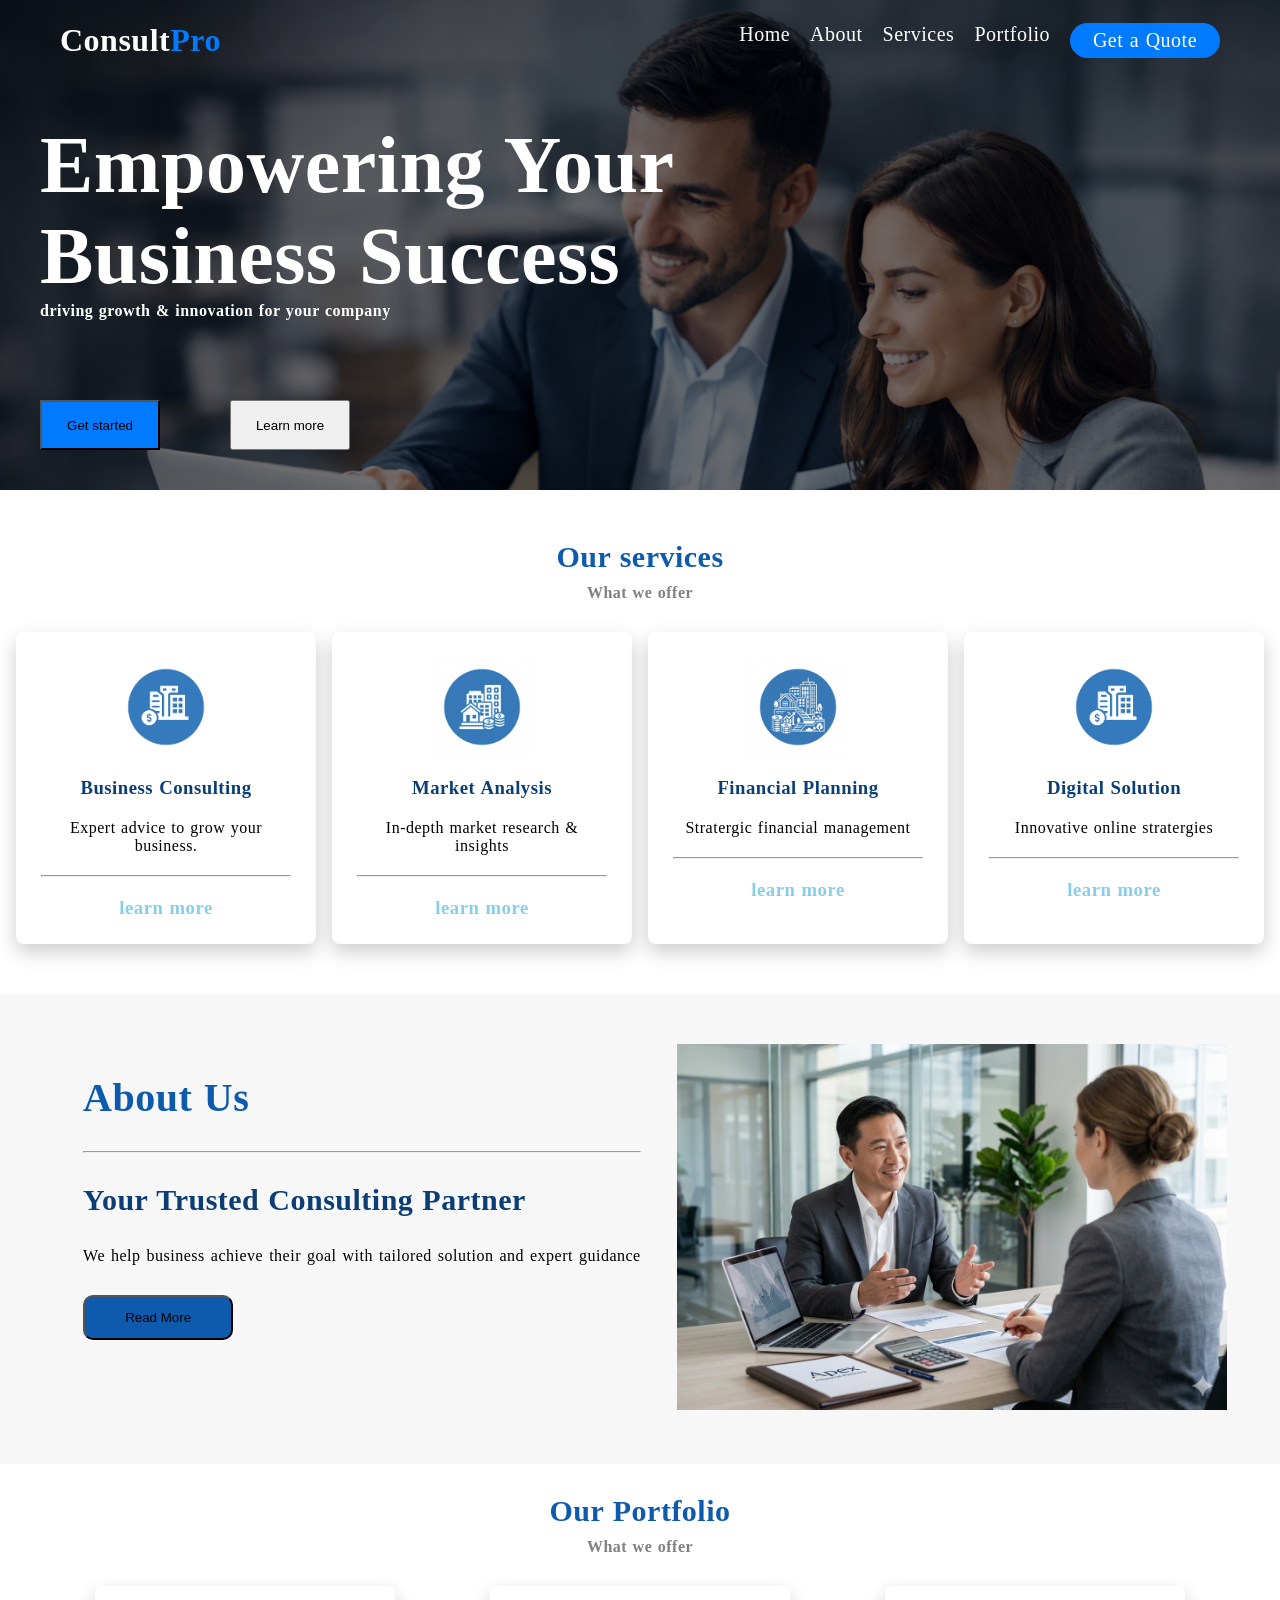
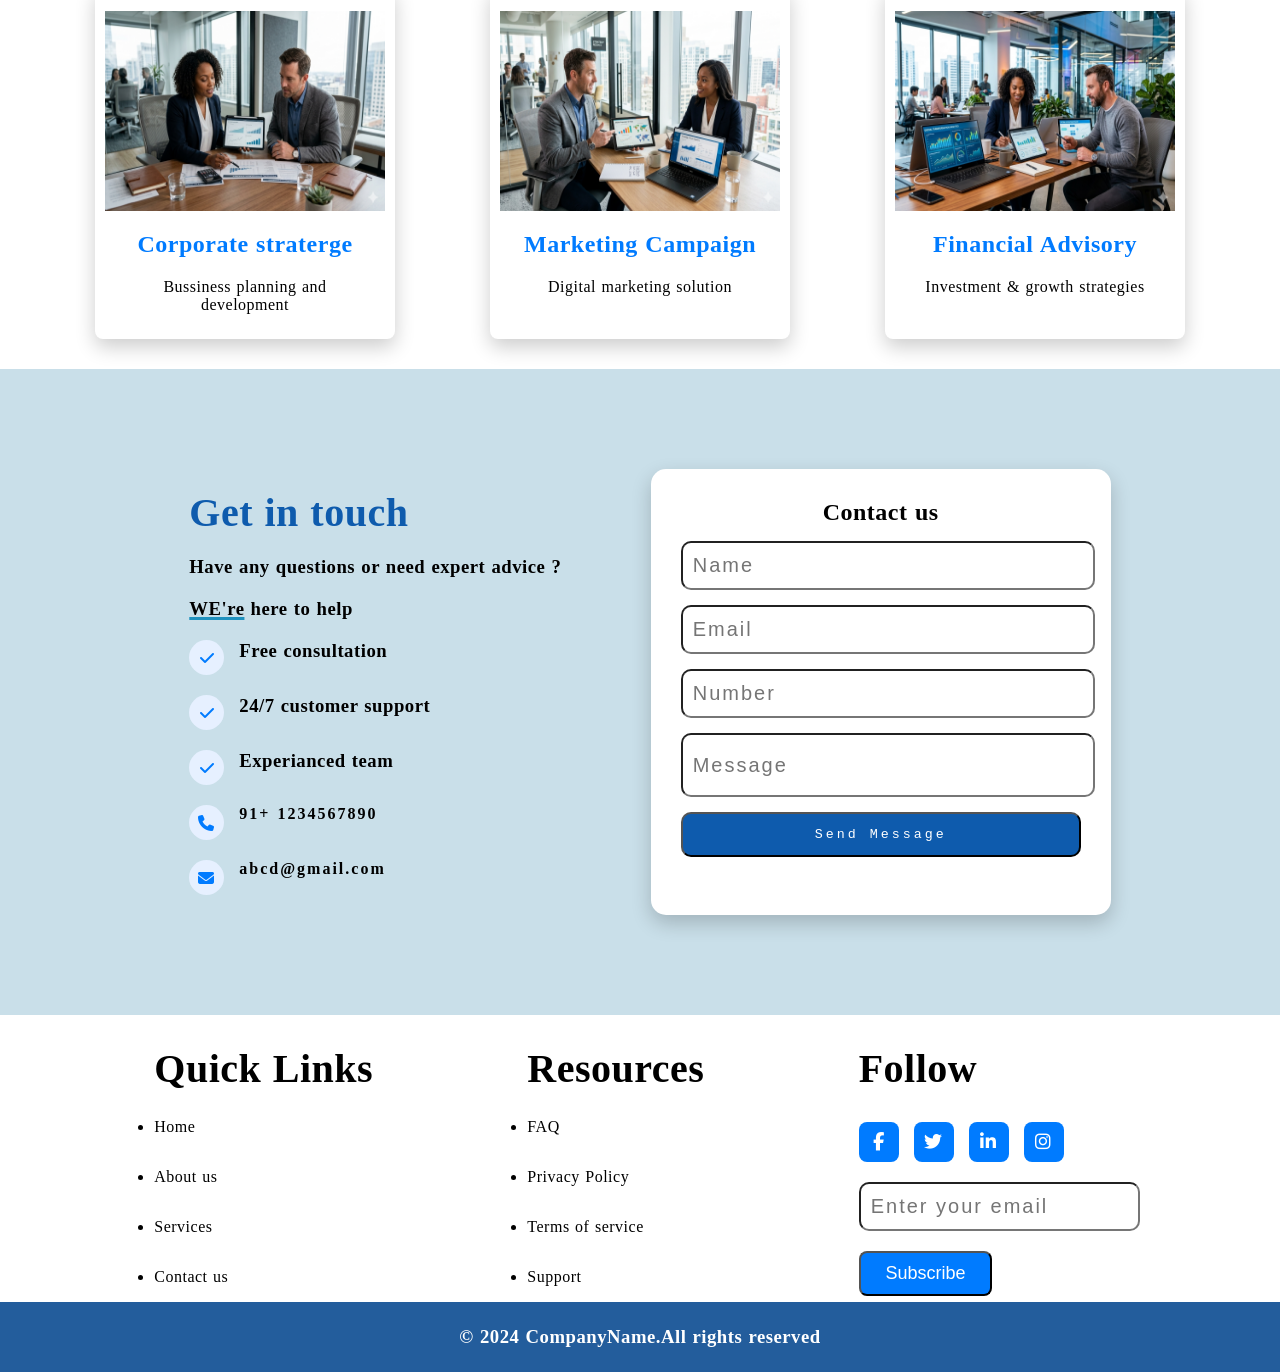
<file: index.html>
<!DOCTYPE html>
<html>

<meta name="viewport" content="width=device-width, initial-scake=1.0">

<head>
    <title>Home page</title>
    <link rel="stylesheet" href="gpt_proj1.css">
    <link rel="stylesheet" href="https://cdnjs.cloudflare.com/ajax/libs/font-awesome/6.5.1/css/all.min.css">
<!-- Google Tag Manager -->
<script>(function(w,d,s,l,i){w[l]=w[l]||[];w[l].push({'gtm.start':
new Date().getTime(),event:'gtm.js'});var f=d.getElementsByTagName(s)[0],
j=d.createElement(s),dl=l!='dataLayer'?'&l='+l:'';j.async=true;j.src=
'https://www.googletagmanager.com/gtm.js?id='+i+dl;f.parentNode.insertBefore(j,f);
})(window,document,'script','dataLayer','GTM-KRHXSBF2');</script>
<!-- End Google Tag Manager -->
    <!-- Google tag (gtag.js) -->
<script async src="https://www.googletagmanager.com/gtag/js?id=AW-17965665177"></script>
<script>
  window.dataLayer = window.dataLayer || [];
  function gtag(){dataLayer.push(arguments);}
  gtag('js', new Date());

  gtag('config', 'AW-17965665177');
</script>
</head>
<body>
    <!-- Google Tag Manager (noscript) -->
<noscript><iframe src="https://www.googletagmanager.com/ns.html?id=GTM-KRHXSBF2"
height="0" width="0" style="display:none;visibility:hidden"></iframe></noscript>
<!-- End Google Tag Manager (noscript) -->
    <div class="top">
        <div class="nav">
            <div style="display: flex;padding-left: 20px;">
                <h1 style="color: white;">Consult</h1>
                <h1 style="color:rgb(0,123,255);">Pro</h1>
            </div>
            <div style="padding-right: 20px;">
                <ul class="menu">
                    <li> Home </li>
                    <li> About </li>
                    <li> Services </li>
                    <li> Portfolio </li>
                    <li class="b1"> Get a Quote </li>
                </ul>
            </div>
        </div>

        <div class="top_text">
            <h2 style="font-size: 80px; width: 60%;">Empowering Your Business Success</h2>
            <h4>driving growth & innovation for your company</h4>
        </div>
        <div class="top_button">
            <a href="thankyou.html"><button style="height: 50px; width: 120px;background-color: rgb(0,123,255); cursor:pointer;" id="getstart">Get started</button></a>
            
            <a href="thankyou.html"><button style="height: 50px; width: 120px; cursor:pointer;">Learn more</button></a>
        </div>
    </div>
    <div class="services">
        <div class="services_heading">
            <h2 class="s_t1">Our services</h2>
            <h4 class="s_t2">What we offer</h4>
        </div>
        <div class="services_card">
            <div class="card">
                <img src="icon1.png" style="height: 100px; width:100px;">
                <h3>Business Consulting</h3>
                <p>Expert advice to grow your business.</p>
                <hr>
                <h3 style="color: skyblue;cursor: pointer;"> learn more </h3>
            </div>
            <div class="card">
                <img src="icon2.png" style="height: 100px; width:100px;">
                <h3>Market Analysis</h3>
                <p>In-depth market research & insights</p>
                <hr>
                <h3 style="color: skyblue;cursor: pointer;"> learn more </h3>
            </div>
            <div class="card">
                <img src="icon3.png" style="height: 100px; width:100px;">
                <h3>Financial Planning</h3>
                <p>Stratergic financial management</p>
                <hr>
                <h3 style="color: skyblue;cursor: pointer;"> learn more </h3>
            </div>
            <div class="card">
                <img src="icon1.png" style="height: 100px; width:100px;">
                <h3>Digital Solution</h3>
                <p>Innovative online stratergies</p>
                <hr>
                <h3 style="color: skyblue;cursor: pointer;"> learn more </h3>
            </div>
        </div>
    </div>
    <div class="about">
        <div class="about_text">
            <h2>About Us</h2>
            <hr>
            <h3>Your Trusted Consulting Partner</h3>
            <p>We help business achieve their goal with tailored solution and expert guidance</p>
            <button class="about_button"> Read More </button>
        </div>
        <div class="about_pic">
            <img src="portfo.png" style="height: auto;width: 550px;" class="ai">
        </div>
    </div>
    <div class="portfolio">
        <div class="services_heading">
            <h2 class="s_t1">Our Portfolio</h2>
            <h4 class="s_t2">What we offer</h4>
        </div>
        <div class="portfolio_cards">
            <div class="p_card">
                <img src="port1.png" class="portf_img">
                <h2>Corporate straterge</h2>
                <p>Bussiness planning and development</p>
            </div>
            <div class="p_card">
                <img src="port2.png" class="portf_img">
                <h2>Marketing Campaign</h2>
                <p>Digital marketing solution</p>
            </div>
            <div class="p_card">
                <img src="port3.png" class="portf_img">
                <h2>Financial Advisory</h2>
                <p>Investment & growth strategies</p>
            </div>

        </div>
    </div>
    <div class="contacts">
        <div class="contact_text">
            <h2>Get in touch</h2>
            <h3>Have any questions or need expert advice ? </h3>
            <h3><span style="text-decoration: underline; text-decoration-color: rgb(31, 145, 190);text-decoration-thickness: 3px;">WE're</span> here to help</h3>
            <h3 style="display: flex;">
                <div class="tick_icon">
                    <i class="fa-solid fa-check"></i>
                </div> <span style="margin-left: 15px;">Free consultation</span>
            </h3>
            <h3 style="display: flex;">
                <div class="tick_icon">
                    <i class="fa-solid fa-check"></i>
                </div> <span style="margin-left: 15px;">24/7 customer support</span>
            </h3>
            <h3 style="display: flex;">
                <div class="tick_icon">
                    <i class="fa-solid fa-check"></i>
                </div> <span style="margin-left: 15px;">Experianced team</span>
            </h3>
            <div style="display: flex;letter-spacing: 2px;">
                <div class="tick_2"><i class="fa-solid fa-phone"></i></div>
                <span style="margin-left: 15px;font-weight: bold;"> 91+ 1234567890</span>
            </div>
            <div style="display: flex;letter-spacing: 2px;">
                <div class="tick_2"><i class="fa-solid fa-envelope"></i></div>
                <span style="margin-left: 15px;font-weight: bold;"> abcd@gmail.com</span>
            </div>
            

        </div>
        <div class="contact_form">
            <h2 style="align-self: center;">Contact us</h2>
            <input placeholder="Name" class="i1" type="text">
            <input placeholder="Email" class="i1" type="email">
            <input placeholder="Number" class="i1" type="number">
            <input placeholder="Message" class="i2" type="text">
            <button>Send Message</button>
        </div>
    </div>
    <div class="footer">
        <div class="footer_part">
            <h2>Quick Links</h2>
            <ul class="footer_list">
                <li>Home</li>
                <li>About us</li>
                <li>Services</li>
                <li>Contact us</li>
            </ul>
        </div>
        <div class="footer_part">
            <h2>Resources</h2>
            <ul class="footer_list">
                <li>FAQ</li>
                <li>Privacy Policy</li>
                <li>Terms of service</li>
                <li>Support</li>
            </ul>

        </div>
        <div class="follow">
            <h2 style="font-size: 40px;">Follow</h2>
            <div class="social_icons">
                <i class="fa-brands fa-facebook-f"></i>
                <i class="fa-brands fa-twitter"></i>
                <i class="fa-brands fa-linkedin-in"></i>
                <i class="fa-brands fa-instagram"></i>
            </div>
            <input class="i1" placeholder="Enter your email">
            <button> Subscribe </button>
        </div>

    </div>
    <div class="copyright">
        <h3>© 2024 CompanyName.All rights reserved</h3>
    </div>
</body>

</html>

<i class=""></i>
</file>
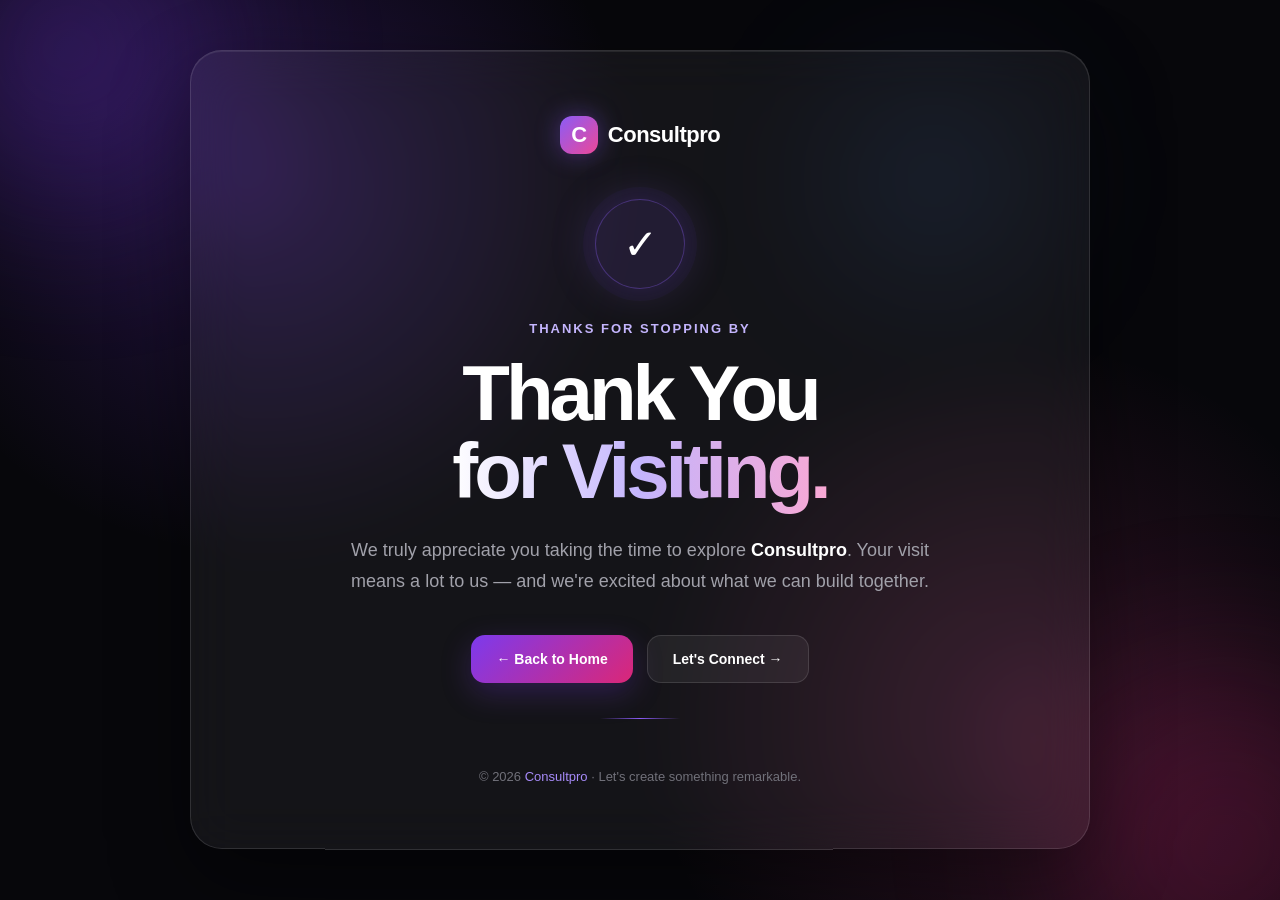
<file: thankyou.html>
<!DOCTYPE html>
<html lang="en">
<head>
    <meta charset="UTF-8">
    <meta name="viewport" content="width=device-width, initial-scale=1.0">

    <title>ThankYou</title>

    <style>
        * {
            margin: 0;
            padding: 0;
            box-sizing: border-box;
        }

        body {
            min-height: 100vh;
            font-family: Inter, Arial, Helvetica, sans-serif;
            background: #07070b;
            color: #ffffff;
            overflow: hidden;
        }

        /* ================= BACKGROUND ================= */

        .background {
            position: fixed;
            inset: 0;
            overflow: hidden;
            z-index: -2;
            background:
                radial-gradient(circle at 20% 20%, rgba(124, 58, 237, 0.25), transparent 30%),
                radial-gradient(circle at 80% 80%, rgba(236, 72, 153, 0.18), transparent 30%),
                #07070b;
        }

        .orb {
            position: absolute;
            border-radius: 50%;
            filter: blur(80px);
            animation: float 10s infinite alternate ease-in-out;
        }

        .orb.one {
            width: 300px;
            height: 300px;
            background: rgba(124, 58, 237, 0.28);
            top: -100px;
            left: -80px;
        }

        .orb.two {
            width: 350px;
            height: 350px;
            background: rgba(219, 39, 119, 0.20);
            right: -120px;
            bottom: -120px;
            animation-delay: 2s;
        }

        .orb.three {
            width: 180px;
            height: 180px;
            background: rgba(59, 130, 246, 0.15);
            right: 20%;
            top: 10%;
            animation-delay: 4s;
        }

        @keyframes float {
            from {
                transform: translate(0, 0) scale(1);
            }

            to {
                transform: translate(40px, 30px) scale(1.15);
            }
        }

        /* ================= MAIN ================= */

        .page {
            min-height: 100vh;
            display: flex;
            align-items: center;
            justify-content: center;
            padding: 30px;
        }

        .card {
            width: min(900px, 100%);
            padding: 65px 50px;
            text-align: center;

            background: rgba(255, 255, 255, 0.055);
            border: 1px solid rgba(255, 255, 255, 0.12);
            border-radius: 32px;

            backdrop-filter: blur(25px);
            -webkit-backdrop-filter: blur(25px);

            box-shadow:
                0 30px 80px rgba(0, 0, 0, 0.45),
                inset 0 1px 0 rgba(255, 255, 255, 0.08);

            animation: cardAppear 1s ease forwards;
        }

        @keyframes cardAppear {
            from {
                opacity: 0;
                transform: translateY(30px) scale(0.97);
            }

            to {
                opacity: 1;
                transform: translateY(0) scale(1);
            }
        }

        /* ================= LOGO ================= */

        .logo {
            display: inline-flex;
            align-items: center;
            gap: 10px;
            margin-bottom: 45px;

            font-size: 22px;
            font-weight: 800;
            letter-spacing: -0.5px;
        }

        .logo-icon {
            width: 38px;
            height: 38px;
            display: flex;
            align-items: center;
            justify-content: center;

            border-radius: 12px;

            background: linear-gradient(
                135deg,
                #8b5cf6,
                #ec4899
            );

            box-shadow:
                0 0 25px rgba(139, 92, 246, 0.4);
        }

        /* ================= CHECK ICON ================= */

        .success-icon {
            width: 90px;
            height: 90px;
            margin: 0 auto 30px;

            display: flex;
            align-items: center;
            justify-content: center;

            border-radius: 50%;

            background: rgba(139, 92, 246, 0.12);
            border: 1px solid rgba(139, 92, 246, 0.35);

            box-shadow:
                0 0 0 12px rgba(139, 92, 246, 0.04),
                0 0 45px rgba(139, 92, 246, 0.25);

            animation: pulse 3s infinite;
        }

        .success-icon span {
            font-size: 42px;
        }

        @keyframes pulse {
            0%, 100% {
                box-shadow:
                    0 0 0 12px rgba(139, 92, 246, 0.04),
                    0 0 45px rgba(139, 92, 246, 0.20);
            }

            50% {
                box-shadow:
                    0 0 0 22px rgba(139, 92, 246, 0.02),
                    0 0 65px rgba(139, 92, 246, 0.35);
            }
        }

        /* ================= TEXT ================= */

        .tag {
            display: inline-block;
            margin-bottom: 18px;

            font-size: 13px;
            font-weight: 700;
            letter-spacing: 2px;
            text-transform: uppercase;

            color: #c4b5fd;
        }

        h1 {
            font-size: clamp(45px, 7vw, 78px);
            line-height: 1;
            letter-spacing: -4px;
            margin-bottom: 25px;
        }

        h1 .gradient {
            background: linear-gradient(
                90deg,
                #ffffff,
                #c4b5fd,
                #f9a8d4
            );

            -webkit-background-clip: text;
            background-clip: text;
            color: transparent;
        }

        .description {
            max-width: 600px;
            margin: auto;

            font-size: 18px;
            line-height: 1.7;

            color: #a1a1aa;
        }

        .description strong {
            color: #ffffff;
        }

        /* ================= CTA ================= */

        .buttons {
            margin-top: 38px;

            display: flex;
            justify-content: center;
            gap: 14px;
            flex-wrap: wrap;
        }

        .btn {
            display: inline-flex;
            align-items: center;
            justify-content: center;

            min-width: 160px;
            padding: 15px 25px;

            border-radius: 14px;

            font-size: 14px;
            font-weight: 700;

            text-decoration: none;

            transition: 0.3s ease;
        }

        .btn-primary {
            color: #ffffff;

            background: linear-gradient(
                135deg,
                #7c3aed,
                #db2777
            );

            box-shadow:
                0 10px 30px rgba(124, 58, 237, 0.25);
        }

        .btn-primary:hover {
            transform: translateY(-4px);
            box-shadow:
                0 15px 40px rgba(124, 58, 237, 0.4);
        }

        .btn-secondary {
            color: #ffffff;

            background: rgba(255, 255, 255, 0.06);
            border: 1px solid rgba(255, 255, 255, 0.12);
        }

        .btn-secondary:hover {
            background: rgba(255, 255, 255, 0.11);
            transform: translateY(-4px);
        }

        /* ================= FOOTER ================= */

        .footer {
            margin-top: 50px;

            font-size: 13px;
            color: #71717a;
        }

        .footer span {
            color: #a78bfa;
        }

        /* ================= DECORATION ================= */

        .line {
            width: 80px;
            height: 1px;
            margin: 35px auto 0;

            background: linear-gradient(
                90deg,
                transparent,
                #8b5cf6,
                transparent
            );
        }

        /* ================= MOBILE ================= */

        @media (max-width: 600px) {

            body {
                overflow: auto;
            }

            .page {
                padding: 18px;
            }

            .card {
                padding: 45px 22px;
                border-radius: 25px;
            }

            .logo {
                margin-bottom: 35px;
            }

            .success-icon {
                width: 75px;
                height: 75px;
            }

            .success-icon span {
                font-size: 34px;
            }

            h1 {
                font-size: 48px;
                letter-spacing: -2.5px;
            }

            .description {
                font-size: 16px;
            }

            .buttons {
                flex-direction: column;
            }

            .btn {
                width: 100%;
            }

            .footer {
                margin-top: 35px;
            }
        }
    </style>
    <!-- Google Tag Manager -->
<script>(function(w,d,s,l,i){w[l]=w[l]||[];w[l].push({'gtm.start':
new Date().getTime(),event:'gtm.js'});var f=d.getElementsByTagName(s)[0],
j=d.createElement(s),dl=l!='dataLayer'?'&l='+l:'';j.async=true;j.src=
'https://www.googletagmanager.com/gtm.js?id='+i+dl;f.parentNode.insertBefore(j,f);
})(window,document,'script','dataLayer','GTM-KRHXSBF2');</script>
<!-- End Google Tag Manager -->
    <!-- Google tag (gtag.js) -->
<script async src="https://www.googletagmanager.com/gtag/js?id=AW-17965665177"></script>
<script>
  window.dataLayer = window.dataLayer || [];
  function gtag(){dataLayer.push(arguments);}
  gtag('js', new Date());

  gtag('config', 'AW-17965665177');
</script>
</head>

<body>
    <!-- Google Tag Manager (noscript) -->
<noscript><iframe src="https://www.googletagmanager.com/ns.html?id=GTM-KRHXSBF2"
height="0" width="0" style="display:none;visibility:hidden"></iframe></noscript>
<!-- End Google Tag Manager (noscript) -->

    <!-- Animated Background -->
    <div class="background">
        <div class="orb one"></div>
        <div class="orb two"></div>
        <div class="orb three"></div>
    </div>


    <!-- Main Content -->
    <main class="page">

        <section class="card">

            <!-- Business Logo -->
            <div class="logo">
                <div class="logo-icon">C</div>
                <span>Consultpro</span>
            </div>


            <!-- Success Icon -->
            <div class="success-icon">
                <span>✓</span>
            </div>


            <!-- Main Message -->
            <div class="tag">
                Thanks for stopping by
            </div>

            <h1>
                Thank You<br>
                <span class="gradient">for Visiting.</span>
            </h1>

            <p class="description">
                We truly appreciate you taking the time to explore
                <strong>Consultpro</strong>.
                Your visit means a lot to us — and we're excited
                about what we can build together.
            </p>


            <!-- Buttons -->
            <div class="buttons">

                <a href="index.html" class="btn btn-primary">
                    ← Back to Home
                </a>

                <a href="index.html" class="btn btn-secondary">
                    Let's Connect →
                </a>

            </div>


            <div class="line"></div>


            <!-- Footer -->
            <div class="footer">
                © 2026 <span>Consultpro</span> · Let's create something remarkable.
            </div>

        </section>

    </main>

</body>
</html>
</file>
<file: gpt_proj1.css>
*{
    margin: 0%;
    padding: 0%;
}
body{
    letter-spacing: 0.5px;
    word-spacing: 1px;
}
.top{
    
    background-image: url(top_banner.png) ;
    background-size: cover;
    background-image:linear-gradient(rgba(0,0,0,0.5),rgba(0,0,0,0.5)),url(top_banner.png);
    background-repeat: no-repeat;
    flex-wrap: wrap;
    height: auto;
}
.nav{
    display: flex;
    height: 80px;
    align-items: center;
    justify-content:space-between;
    flex-wrap: wrap;
    padding:0 40px;
}
.menu{
    display: flex;
    gap: 20px;
    color: white;
    font-size: 20px;
    list-style-type: none;
    cursor: pointer;
    flex-wrap: wrap;
}
.menu li{
    transition: 0.3s;
}
.menu li:hover{
    color:gold;
    transition-delay: 0.2s;
}
.b1{
    background-color: rgb(0,123,255);
    border-radius: 20px;
    height: 35px;
    width: 150px;
    display: flex;
    align-items: center;
    justify-content: center;
}
.top_text{
    display: flex;
    flex-direction: column;
    color: white;
    padding: 40px;
    flex-wrap: wrap;

}
.top_button{
    display: flex;
    padding: 40px;
    gap: 70px;
     flex-wrap: wrap;

}
.services{
    margin-top: 50px;
    height: auto;
    
}
.s_t1{
    color: rgb(14, 91, 173);
    display: flex;
    justify-content: center;
    font-size: 30px;
}
.s_t2{
    margin-top: 10px;
    color: grey;
    display: flex;
    justify-content: center;
}
.services_card{
    margin-top: 20px;
    display: flex;
    justify-content: space-evenly;
    flex-wrap: wrap;
}
.card{
    width: 250px;
    height: auto;
    background-color: white;
    border-radius: 8px;
    padding: 25px;
    display: flex;
    flex-direction: column;
    gap: 20px;
    box-shadow: 0px 8px 20px rgba(0,0,0,0.2);
    margin-top: 10px;
    text-align: center;
}
.card h3{
   align-self: center;
   color:rgb(11, 62, 117);
}
.card p{
    align-self: center;
}
.card img{
    align-self: center;
}

.card:hover{
    box-shadow: 0px 15px 35px rgba(0,0,0,0.2);
}
.about{
    background-color: rgb(247, 247, 247);
    height: auto;
    display: flex;
    justify-content: space-around;
    margin-top: 50px;
    padding:50px ;
    flex-wrap: wrap;
}
.about_text{
    padding: 30px;
    display: flex;
    flex-direction: column;
    flex-wrap: wrap;
    gap: 30px;
}
.about h2{
    font-size: 40px;
    color: rgb(14, 91, 173)
}
.about h3{
    font-size: 30px;
    color:rgb(11, 62, 117);
}
.about p{
    word-spacing: 1.5px;
}
.about_button{
    height: 45px;
    width: 150px;
    display: flex;
    justify-content: center;
    align-items: center;
    border-radius: 10px;
    background-color:rgb(14, 91, 173) ;
}
.portfolio{
    margin-top: 30px;
    display: flex;
    flex-direction: column;
    gap: 20px;
}
.portfolio_cards{
    display: flex;
    justify-content: space-evenly;
    flex-wrap: wrap;
}
.p_card{
    width: 250px;
    height: auto;
    background-color: white;
    border-radius: 8px;
    padding: 25px;
    display: flex;
    flex-direction: column;
    gap: 20px;
    box-shadow: 0px 8px 20px rgba(0,0,0,0.2);
    margin-top: 10px;
    text-align: center;
}
.p_card h2{
    color:rgb(0,123,255);
}
.portf_img{
   height: 200px;
   width: 280px;
   align-self: center;
}


.tick_icon{
    width:35px;
    height:35px;
    background-color:rgb(230,240,255);
    border-radius:50%;
    display:flex;
    align-items:center;
    justify-content:center;
}

.tick_icon i{
    color:rgb(0,123,255);
    font-size:16px;
}
.contacts{
    margin-top: 30px;
    display: flex;
    background-color: rgb(201, 223, 233);
    justify-content:space-evenly;
    padding: 100px;
    flex-wrap: wrap;
}
.contact_text{
    display: flex;
    flex-direction: column;
    padding: 20px;
    gap : 20px;

}
.contact_text h2{
   color:rgb(14, 91, 173) ;
   font-size: 40px;
}
.contact_form{
    box-shadow: 0px 8px 20px rgba(0,0,0,0.2);
    width: 400px;
    height: auto;
    background-color: white;
    padding: 30px;
    display: flex;
    flex-direction: column;
    gap: 15px;
    border-radius: 15px;
     
}
.i1{
    height:45px;
    width:100%;
    letter-spacing: 2px;
    font-size: 20px;
    padding-left: 10px;
    border-radius: 10px;
}
.i2{
    height: 60px;
    width:100%;
    letter-spacing: 2px;
    font-size: 20px;
    padding-left: 10px;
    border-radius: 10px;
}
.contact_form button{
    width: 100%;
    height: 45px;
    background-color:rgb(14, 91, 173) ;
    letter-spacing: 3px;
    border-radius: 10px;
    color: white;
    font-family: 'Courier New', Courier, monospace;
}
.tick_2{
     width:35px;
    height:35px;
    background-color:rgb(230,240,255);
    border-radius:50%;
    display:flex;
    align-items:center;
    justify-content:center;
}
.tick_2 i{
    color:rgb(0,123,255);
    font-size:16px;
}
.footer{
    margin-top: 30px;
    display: flex ;
    justify-content: space-evenly;
    flex-wrap: wrap;
}
.footer_part h2{
    font-size: 40px;
}
.footer_part{
    display: flex;
    flex-direction: column;
    gap: 10px;

}
.footer_list{
    line-height: 50px;
    font-family:'Times New Roman', Times, serif;
}
.social_icons{
    display:flex;
    gap:15px;
    margin-top: 10px;
}

.social_icons i{
    width:40px;
    height:40px;
    background-color:rgb(0,123,255);
    color:white;
    border-radius:8px;
    display:flex;
    align-items:center;
    justify-content:center;
    font-size:18px;
    cursor:pointer;
}
.footer button{
    border-radius: 8px;
    background-color:rgb(0,123,255);
    color: white;
    display:flex;
    align-items:center;
    justify-content:center;
    font-size:18px;
    cursor:pointer;
    height: 45px;
    width:50%;
}
.follow{
    display: flex;
    flex-direction: column;
    gap: 20px;
}
.copyright{
    background-color:rgb(35, 93, 156);
    height: 70px;
    width: auto;
    display: flex;
    justify-content: center;
    align-items: center;
    color: white;
}
 @media  (max-width:745px) {
    .menu{
        margin-top: 20px;
    }
    .top_text{
        margin-top: 20px;
    }
    .follow{
        align-items: flex-start;
    }
}
</file>
